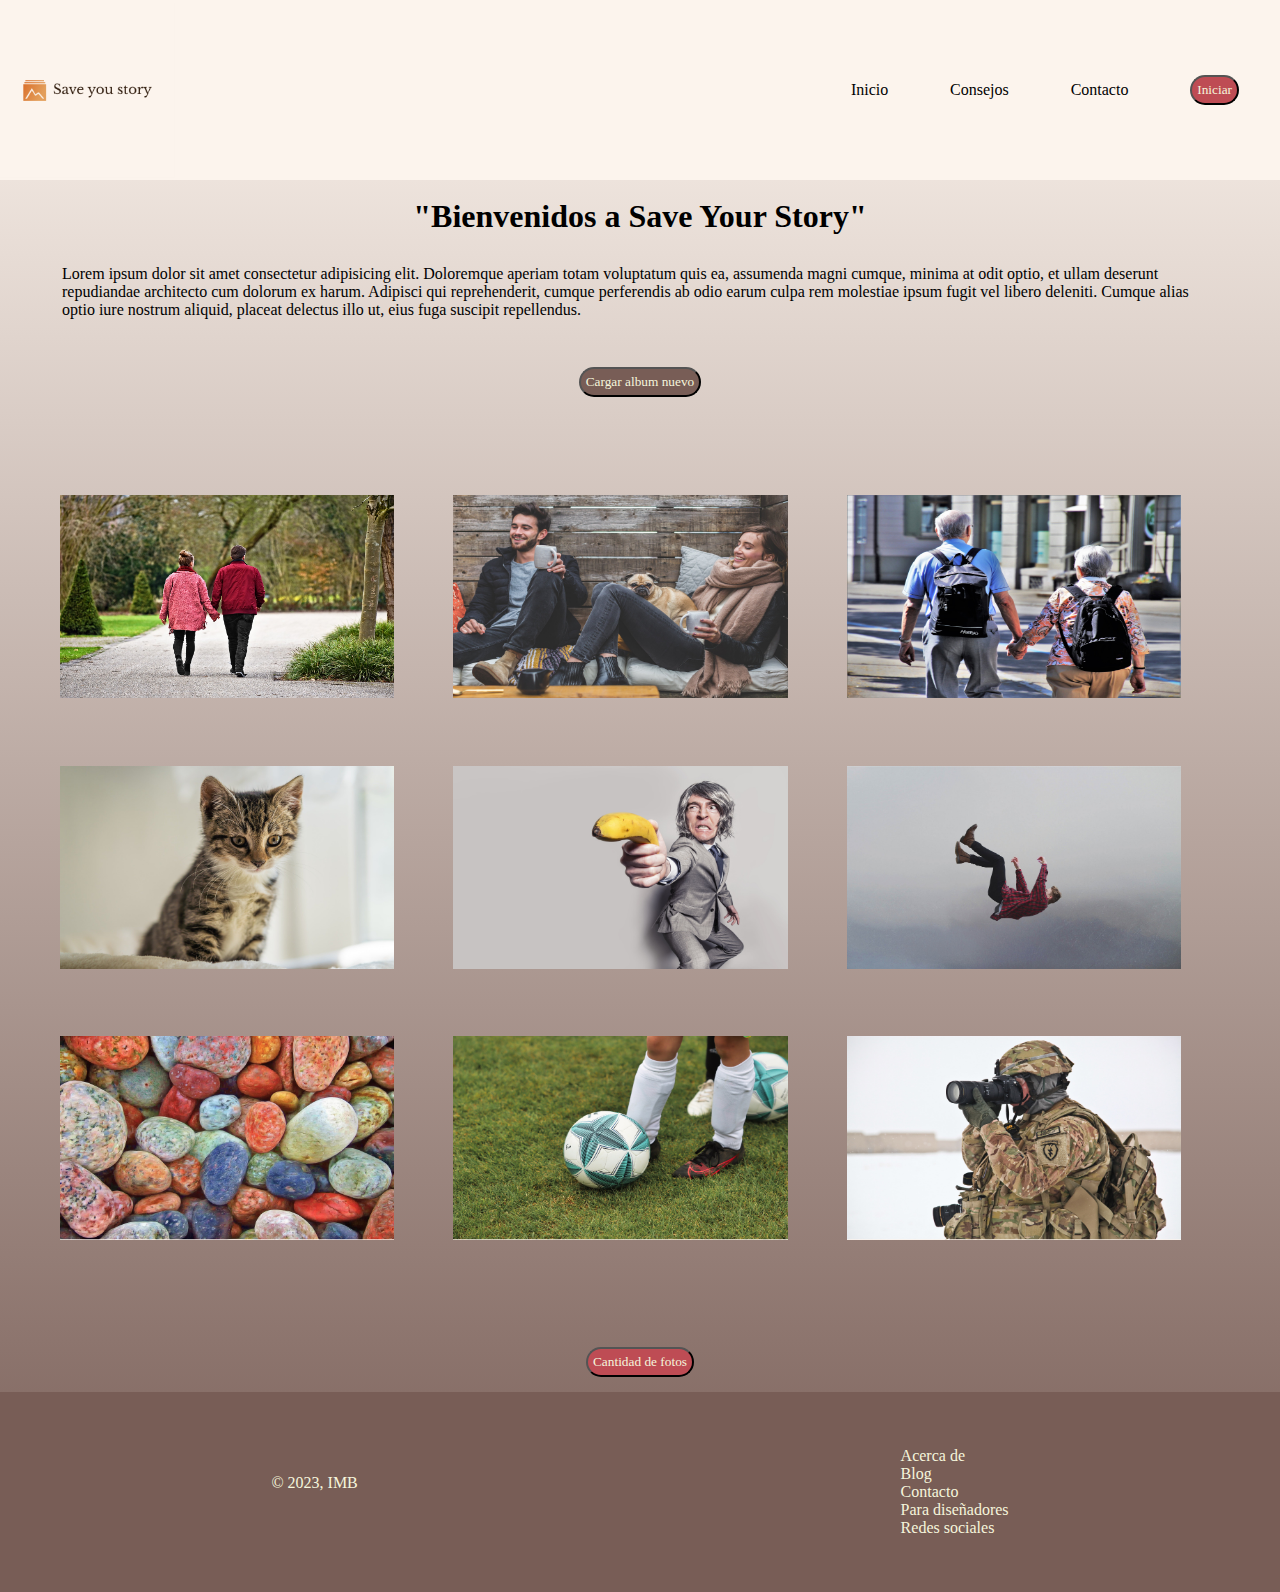
<file: index.html>
<!DOCTYPE html>
<html lang="en">
<head>
    <meta charset="UTF-8">
    <meta http-equiv="X-UA-Compatible" content="IE=edge">
    <meta name="viewport" content="width=device-width, initial-scale=1.0">
    <link rel="stylesheet" href="estilos.css">
    <link href="https://cdn.jsdelivr.net/npm/bootstrap@5.3.0/dist/css/bootstrap.min.css" rel="stylesheet" integrity="sha384-9ndCyUaIbzAi2FUVXJi0CjmCapSmO7SnpJef0486qhLnuZ2cdeRhO02iuK6FUUVM" crossorigin="anonymous">
    <script src="https://cdn.jsdelivr.net/npm/bootstrap@5.3.0/dist/js/bootstrap.bundle.min.js" integrity="sha384-geWF76RCwLtnZ8qwWowPQNguL3RmwHVBC9FhGdlKrxdiJJigb/j/68SIy3Te4Bkz" crossorigin="anonymous"></script>
    <title>Save Your Story</title>
    <script src="main.js"></script>
</head>
<body>
<!-- En el header colocaremos el logo con un hipervínculo para que funcione como atajo al inicio -->
<header>
    <div class="logo">
    <a href="index.html">
        <img src="img/logo.png" alt="logo" class="img-logo">
    </a>
    </div>
    <nav class="navBar">
        <th class="lista-paginas">
            <li class="paginas">
                <a href="index.html" class="linkNav">Inicio</a>
            </li>
            <li class="paginas">
                <a href="consejos.html" class="linkNav">Consejos</a>
            </li>
            <li class="paginas">
                <a href="contacto.html" class="linkNav">Contacto</a>
            </li>
            <!--<a href="login.html"><button class="sesion">Inicia  r sesion</button></a>-->
            <button id="abrir" class="sesion" onclick="abrirPopup()">Iniciar</button>
        </th>
    </nav> 
</header>
<div class="loginContenedor" id="miPopup" class="popup">
    <div class="popup-contenido">
    <span class="cerrar" onclick="cerrarPopup()">X</span>
    <form action="login.php" method="post">
        <table class="tablaLogin">
            <tr><td><p>Iniciar Sesion</p></td></tr>
            <tr><td><label for="">Usuario</label></td></tr>
            <tr><td><input type="text" name="usuario" id="usuario" class="inputLogin"></td></tr>
            <tr><td><label for="">Contraseña</label></td></tr>
            <tr><td><input type="password" name="contraseña" id="contraseña" class="inputLogin"></td></tr>
            <button>Enviar</button>
        </table>
    </form>
    </div>
</div>
<br>
    <!-- Título de presentación -->
    <h1>"Bienvenidos a Save Your Story"</h1>
    <br>
    <div class="Parrafo1">
        <p>Lorem ipsum dolor sit amet consectetur adipisicing elit. Doloremque aperiam totam voluptatum quis ea, assumenda magni cumque, minima at odit optio, et ullam deserunt repudiandae architecto cum dolorum ex harum.
        Adipisci qui reprehenderit, cumque perferendis ab odio earum culpa rem molestiae ipsum fugit vel libero deleniti. Cumque alias optio iure nostrum aliquid, placeat delectus illo ut, eius fuga suscipit repellendus.</p>
    </div>
    <br>
    <div class="container" id="cont">
        <h3>Cuantas fotos desea cargar</h3>
        <span id="valor">0</span>
        <button class="boton disminuir">Disminuir</button>
        <button class="boton resetear">Resetear</button>
        <button class="boton aumentar">Aumentar</button>
    </div>
    <br>
    <section class="botones">
        <button class="album" onclick="abrirContador()">Cargar album nuevo</button>
    </section>
    <div class="container" id="cont">
        <h3>Cuantas fotos desea cargar</h3>
        <span id="valor">0</span>
        <button class="boton disminuir">Disminuir</button>
        <button class="boton resetear">Resetear</button>
        <button class="boton aumentar">Aumentar</button>
    </div>
    <br>    
    <!-- Grid de presentación de las carpetas creadas por el usuario -->
    <section class="grid">
        <div class="grid-imagen">
            <img src="img/girl-3288623_1280.jpg" alt="carpeta1" height="100%" width="100%" class="foto">
        </div>
        <div class="grid-imagen">
            <img src="img/man-2425121_1920.jpg" alt="carpeta2" height="100%" width="100%" class="foto">
        </div>
        <div class="grid-imagen">
            <img src="img/senior-3336451_1920.jpg" alt=carpeta3" height="100%" width="100%" class="foto">
        </div>
        <div class="grid-imagen">
            <img src="img/cat-8048688_1920.jpg" alt="carpeta4" height="100%" width="100%" class="foto">
        </div>
        <div class="grid-imagen">
            <img src="img/suit-673697_1920.jpg" alt="carpeta5" height="100%" width="100%" class="foto">
        </div>
        <div class="grid-imagen">
            <img src="img/man-1838330_1920.jpg" alt="carpeta6" height="100%" width="100%" class="foto">
        </div>
        <div class="grid-imagen">
            <img src="img/stones-167089_1920.jpg" alt="carpeta7" height="100%" width="100%" class="foto">
        </div>
        <div class="grid-imagen">
            <img src="img/ball-8048205_1920.jpg" alt="carpeta8" height="100%" width="100%" class="foto">
        </div>
        <div class="grid-imagen">
            <img src="img/army-60701_1920.jpg" alt="carpeta9" height="100%" width="100%" class="foto">
        </div>
    </section>
<!-- Contador de fotos-->
<div class="contador-de-fotos">
    <button onclick="contarFotos()" class="boton-contador">Cantidad de fotos</button>
</div>
<!-- Footer con info adicional de la pagina -->
<footer>
    <div class="logo-footer">
        <p>© 2023, IMB</p>
        <br>
        <p></p>
    </div>
    <div class="listaFooter">
        <th>
            <li>
                <a href="" class="link-footer">Acerca de</a>
            </li>
            <li>
                <a href="" class="link-footer">Blog</a>
            </li>
            <li>
                <a href="" class="link-footer">Contacto</a>
            </li>
            <li>
                <a href="" class="link-footer">Para diseñadores</a>
            </li>
            <li>
                <a href="" class="link-footer">Redes sociales</a>
            </li>
        </th>
    </div>
</footer>
</body>
</html>
</file>
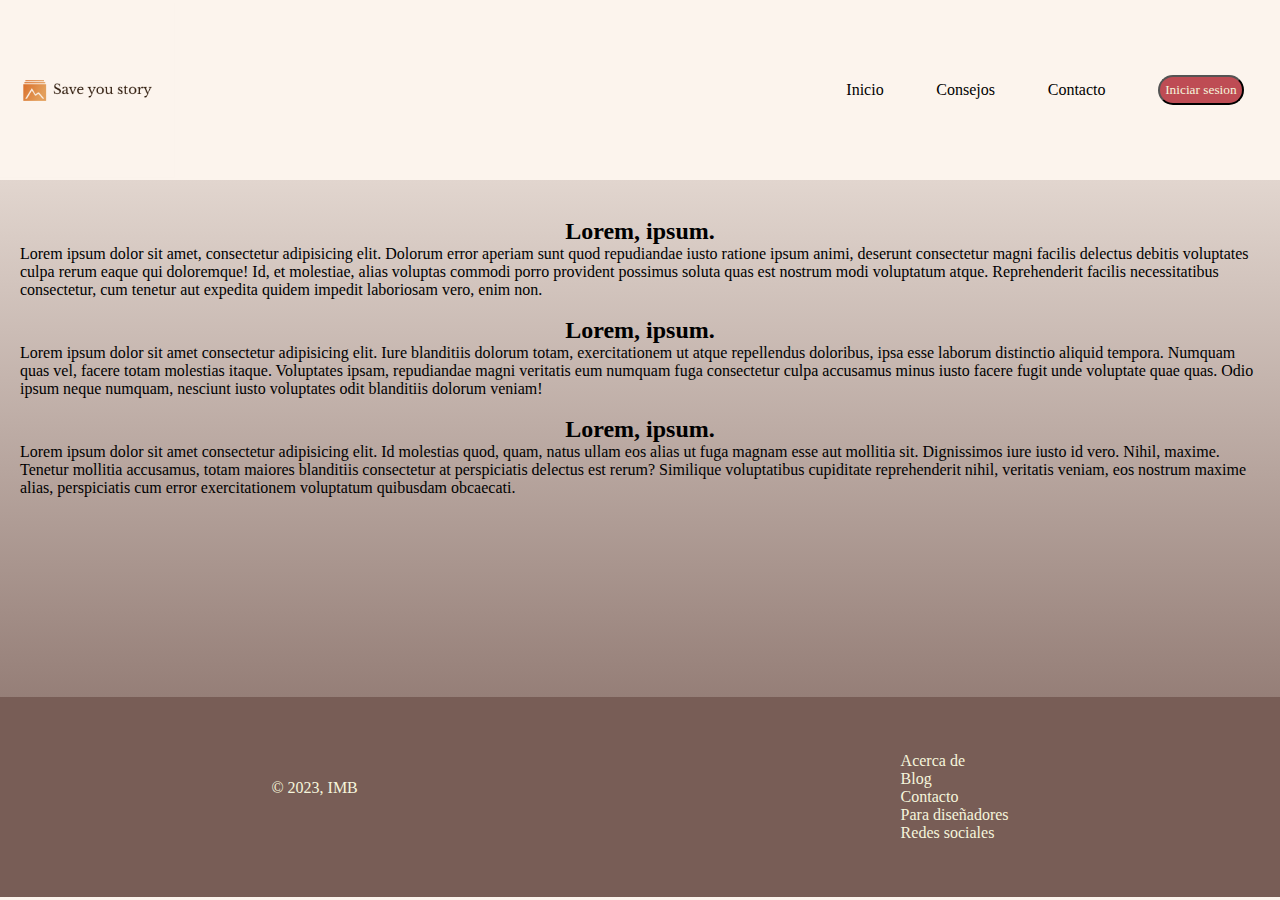
<file: consejos.html>
<!DOCTYPE html>
<html lang="en">
<head>
    <meta charset="UTF-8">
    <meta http-equiv="X-UA-Compatible" content="IE=edge">
    <meta name="viewport" content="width=device-width, initial-scale=1.0">
    <link rel="stylesheet" href="estilos.css">
    <link href="https://cdn.jsdelivr.net/npm/bootstrap@5.3.0/dist/css/bootstrap.min.css" rel="stylesheet" integrity="sha384-9ndCyUaIbzAi2FUVXJi0CjmCapSmO7SnpJef0486qhLnuZ2cdeRhO02iuK6FUUVM" crossorigin="anonymous">
    <script src="https://cdn.jsdelivr.net/npm/bootstrap@5.3.0/dist/js/bootstrap.bundle.min.js" integrity="sha384-geWF76RCwLtnZ8qwWowPQNguL3RmwHVBC9FhGdlKrxdiJJigb/j/68SIy3Te4Bkz" crossorigin="anonymous"></script>
    <title>Save Your Story</title>
    <link rel="icon" href="img/WhatsApp Image 2023-06-19 at 22.02.16 (1).ico">
</head>
<body>
<!-- En el header colocaremos el logo con un hipervínculo para que funcione como atajo al inicio -->
<header>
    <div class="logo">
    <a href="index.html">
        <img src="img/logo.png" alt="logo" class="img-logo">
    </a>
    </div>
    <nav class="navBar">
        <th class="lista-paginas">
            <li class="paginas">
                <a href="index.html" class="linkNav">Inicio</a>
            </li>
            <li class="paginas">
                <a href="consejos.html" class="linkNav">Consejos</a>
            </li>
            <li class="paginas">
                <a href="contacto.html" class="linkNav">Contacto</a>
            </li>
            <a href="login.html"><button class="sesion">Iniciar sesion</button></a>
        </th>
    </nav>
</header>
<br>
<!-- aca creamos un apartado de consejos sobre fotografía que rellenamos con lorem para dar una idea a lo que sera en un futuro -->
<div class="consejos">
    <h2>Lorem, ipsum.</h2>
    <p>Lorem ipsum dolor sit amet, consectetur adipisicing elit. Dolorum error aperiam sunt quod repudiandae iusto ratione ipsum animi, deserunt consectetur magni facilis delectus debitis voluptates culpa rerum eaque qui doloremque!
    Id, et molestiae, alias voluptas commodi porro provident possimus soluta quas est nostrum modi voluptatum atque. Reprehenderit facilis necessitatibus consectetur, cum tenetur aut expedita quidem impedit laboriosam vero, enim non.</p>
    <br>
    <h2>Lorem, ipsum.</h2>
    <p>Lorem ipsum dolor sit amet consectetur adipisicing elit. Iure blanditiis dolorum totam, exercitationem ut atque repellendus doloribus, ipsa esse laborum distinctio aliquid tempora. Numquam quas vel, facere totam molestias itaque.
    Voluptates ipsam, repudiandae magni veritatis eum numquam fuga consectetur culpa accusamus minus iusto facere fugit unde voluptate quae quas. Odio ipsum neque numquam, nesciunt iusto voluptates odit blanditiis dolorum veniam!</p>
    <br>
    <h2>Lorem, ipsum.</h2>
    <p class="parrafo-prueba">Lorem ipsum dolor sit amet consectetur adipisicing elit. Id molestias quod, quam, natus ullam eos alias ut fuga magnam esse aut mollitia sit. Dignissimos iure iusto id vero. Nihil, maxime.
    Tenetur mollitia accusamus, totam maiores blanditiis consectetur at perspiciatis delectus est rerum? Similique voluptatibus cupiditate reprehenderit nihil, veritatis veniam, eos nostrum maxime alias, perspiciatis cum error exercitationem voluptatum quibusdam obcaecati.
    </p>
</div>

<footer>
    <div class="logo-footer">
        <p>© 2023, IMB</p>
        <br>
        <p></p>
    </div>
    <div class="listaFooter">
        <th>
            <li>
                <a href="" class="link-footer">Acerca de</a>
            </li>
            <li>
                <a href="" class="link-footer">Blog</a>
            </li>
            <li>
                <a href="" class="link-footer">Contacto</a>
            </li>
            <li>
                <a href="" class="link-footer">Para diseñadores</a>
            </li>
            <li>
                <a href="" class="link-footer">Redes sociales</a>
            </li>
        </th>
    </div>
</footer>
</body>
</file>
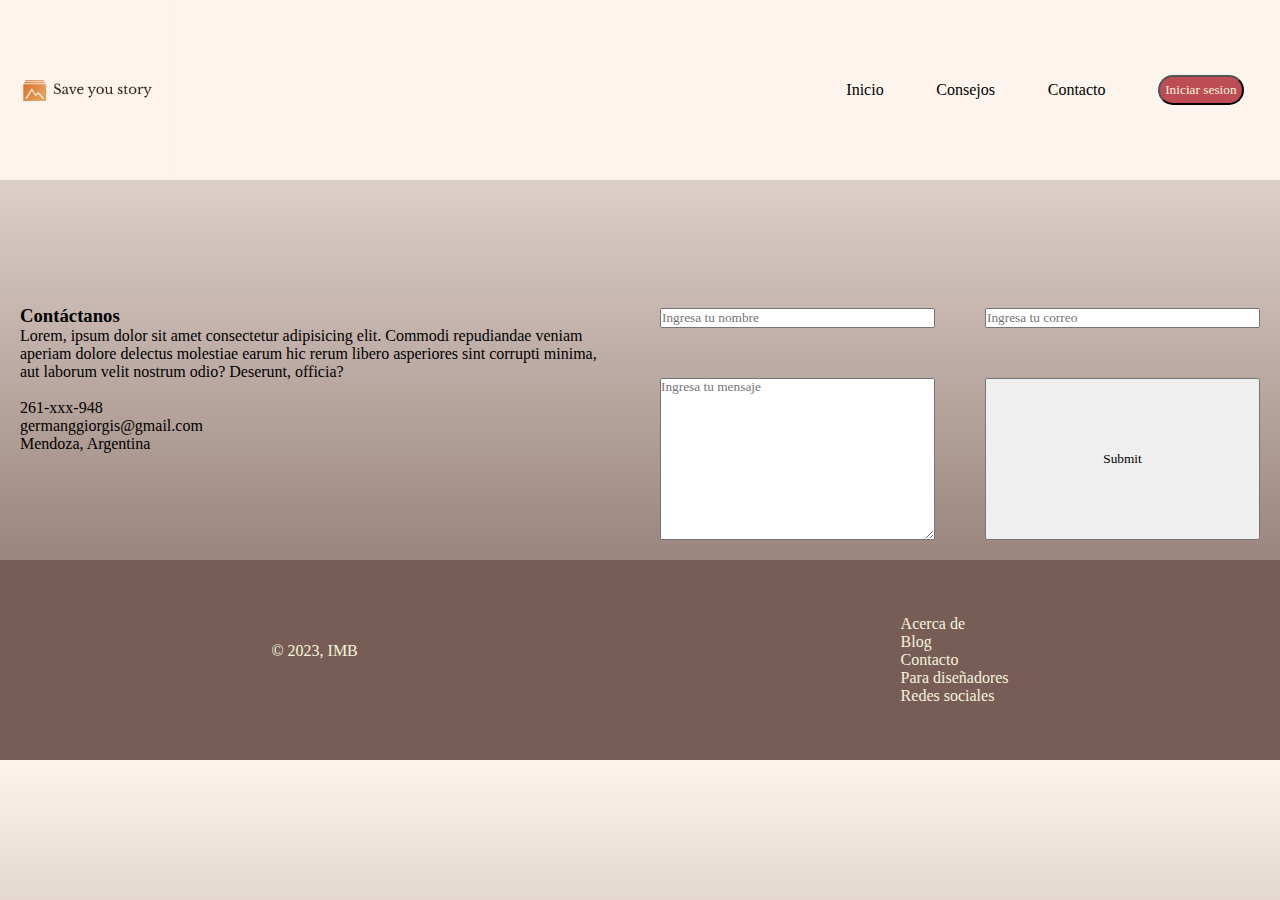
<file: contacto.html>
<!DOCTYPE html>
<html lang="en">
<head>
    <meta charset="UTF-8">
    <meta http-equiv="X-UA-Compatible" content="IE=edge">
    <meta name="viewport" content="width=device-width, initial-scale=1.0">
    <link rel="stylesheet" href="estilos.css">
    <link href="https://cdn.jsdelivr.net/npm/bootstrap@5.3.0/dist/css/bootstrap.min.css" rel="stylesheet" integrity="sha384-9ndCyUaIbzAi2FUVXJi0CjmCapSmO7SnpJef0486qhLnuZ2cdeRhO02iuK6FUUVM" crossorigin="anonymous">
    <script src="https://cdn.jsdelivr.net/npm/bootstrap@5.3.0/dist/js/bootstrap.bundle.min.js" integrity="sha384-geWF76RCwLtnZ8qwWowPQNguL3RmwHVBC9FhGdlKrxdiJJigb/j/68SIy3Te4Bkz" crossorigin="anonymous"></script>
    <title>Save Your Story</title>
    <link rel="icon" href="img/WhatsApp Image 2023-06-19 at 22.02.16 (1).ico">
</head>
<body>
<!-- En el header colocaremos el logo con un hipervínculo para que funcione como atajo al inicio -->
<header>
    <div class="logo">
    <a href="index.html">
        <img src="img/logo.png" alt="logo" class="img-logo">
    </a>
    </div>
    <nav class="navBar">
        <th class="lista-paginas">
            <li class="paginas">
                <a href="index.html" class="linkNav">Inicio</a>
            </li>
            <li class="paginas">
                <a href="consejos.html" class="linkNav">Consejos</a>
            </li>
            <li class="paginas">
                <a href="contacto.html" class="linkNav">Contacto</a>
            </li>
            <a href="login.html"><button class="sesion">Iniciar sesion</button></a>
        </th>
    </nav>
</header>
<br>
<!-- Aca dividimos la pantalla en una info de contacto y en un formulario para poder tener una base de datos de las consultas de los usuarios -->
<div class="contacto">
    <div class="info">
        <h3>Contáctanos</h3>
        <p>Lorem, ipsum dolor sit amet consectetur adipisicing elit. Commodi repudiandae veniam aperiam dolore delectus molestiae earum hic rerum libero asperiores sint corrupti minima, aut laborum velit nostrum odio? Deserunt, officia?</p>
        <br>
        <p>261-xxx-948</p>
        <p>germanggiorgis@gmail.com</p>
        <p>Mendoza, Argentina</p>
    </div>
<!-- No logramos modificar los tamaños de los input para que queden cada uno con su tamaño -->
    <div class="formulario">
        <form action="#" autocomplete="off">
            <input type="text" name="" id="" placeholder="Ingresa tu nombre" class="inpt">
            <input type="email" name="email" placeholder="Ingresa tu correo" class="inpt">
            <textarea name="mensaje" id="" cols="30" rows="10" placeholder="Ingresa tu mensaje"></textarea>
            <input type="submit" name="enviar" class="btn-enviar">
        </form>
    </div>
</div>
<footer>
    <div class="logo-footer">
        <p>© 2023, IMB</p>
        <br>
        <p></p>
    </div>
    <div class="listaFooter">
        <th>
            <li>
                <a href="" class="link-footer">Acerca de</a>
            </li>
            <li>
                <a href="" class="link-footer">Blog</a>
            </li>
            <li>
                <a href="" class="link-footer">Contacto</a>
            </li>
            <li>
                <a href="" class="link-footer">Para diseñadores</a>
            </li>
            <li>
                <a href="" class="link-footer">Redes sociales</a>
            </li>
        </th>
    </div>
</footer>
</body>
</file>
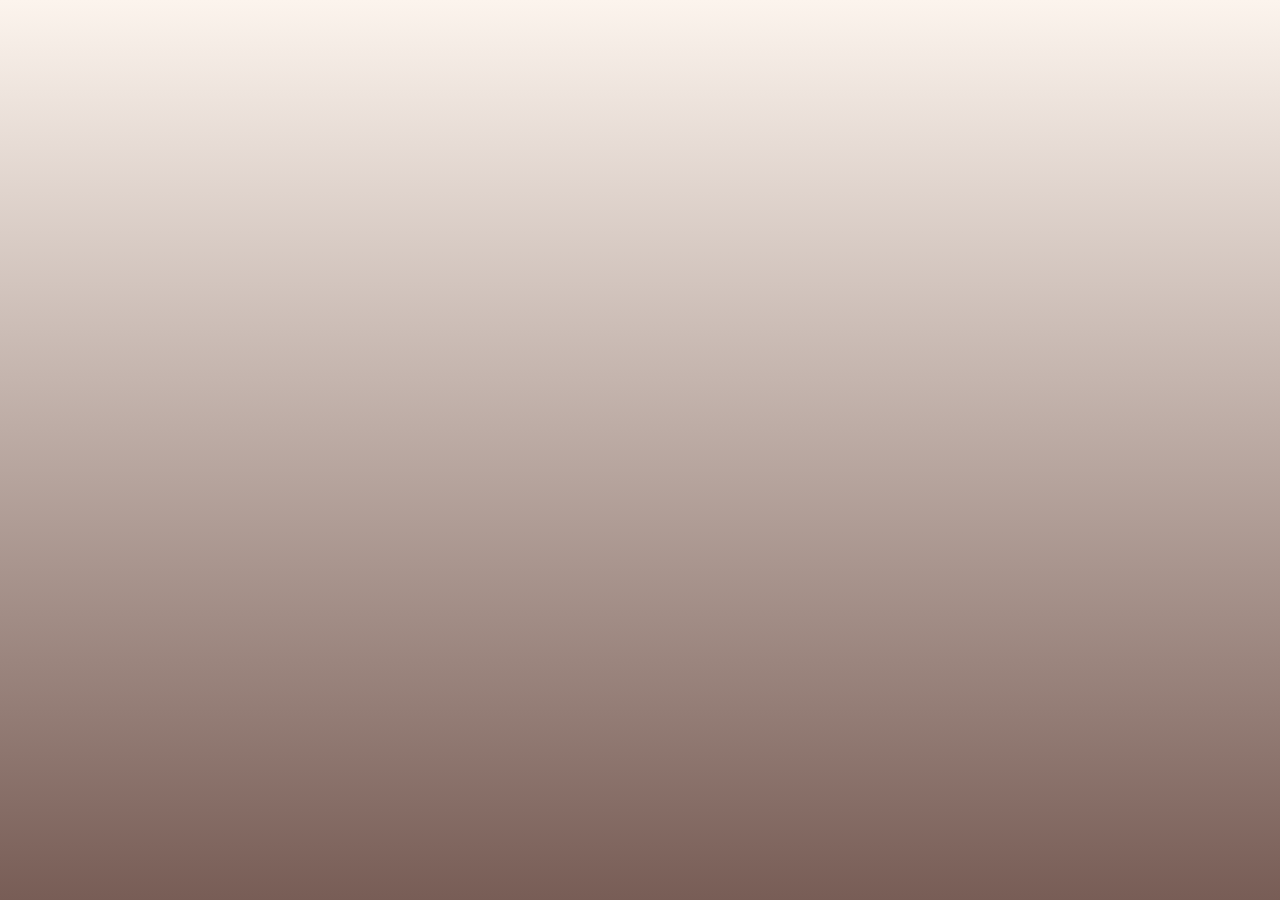
<file: login.html>
<!DOCTYPE html>
<html lang="en">
<head>
    <meta charset="UTF-8">
    <meta http-equiv="X-UA-Compatible" content="IE=edge">
    <meta name="viewport" content="width=device-width, initial-scale=1.0">
    <link rel="stylesheet" href="estilos.css">
    <link href="https://cdn.jsdelivr.net/npm/bootstrap@5.3.0/dist/css/bootstrap.min.css" rel="stylesheet" integrity="sha384-9ndCyUaIbzAi2FUVXJi0CjmCapSmO7SnpJef0486qhLnuZ2cdeRhO02iuK6FUUVM" crossorigin="anonymous">
    <script src="https://cdn.jsdelivr.net/npm/bootstrap@5.3.0/dist/js/bootstrap.bundle.min.js" integrity="sha384-geWF76RCwLtnZ8qwWowPQNguL3RmwHVBC9FhGdlKrxdiJJigb/j/68SIy3Te4Bkz" crossorigin="anonymous"></script>
    <title>Save Your Story</title>
    <script src="main.js"></script>
    <title></title>
</head>
<body class="bodyLogin">
<!--<header>
    <div class="logo">
    <a href="index.html">
        <img src="img/logo.png" alt="logo" class="img-logo">
    </a>
    </div>
    <nav class="navBar">
        <th class="lista-paginas">
            <li class="paginas">
                <a href="index.html" class="linkNav">Inicio</a>
            </li>
            <li class="paginas">
                <a href="consejos.html" class="linkNav">Consejos</a>
            </li>
            <li class="paginas">
                <a href="contacto.html" class="linkNav">Contacto</a>
            </li>
            <a href="login.html"><button class="sesion">Iniciar sesion</button></a>
        </th>
    </nav>
</header>
<br>-->
<div class="loginContenedor" id="miPopup" class="popup">
    <div class="popup-contenido">
    <span class="cerrar" onclick="cerrarPopup()">X</span>
    <form action="login.php" method="post">
        <table class="tablaLogin">
            <tr><td><p>Iniciar Sesion</p></td></tr>
            <tr><td><label for="">Usuario</label></td></tr>
            <tr><td><input type="text" name="usuario" id="usuario" class="inputLogin"></td></tr>
            <tr><td><label for="">Contraseña</label></td></tr>
            <tr><td><input type="password" name="contraseña" id="contraseña" class="inputLogin"></td></tr>
            <button>Enviar</button>
        </table>
    </form>
    </div>
</div>
</body>
</html>
</file>
<file: estilos.css>
/* Modificador universal */
*{
    margin: 0px;
    padding: 0px;
    font-family: Cambria, Cochin, Georgia, Times, 'Times New Roman', serif;
}

td{
    align-items: center;
    -ms-grid-row-span: 5;
}

/* Estilos del Popup*/

.popup{
    
    position: fixed;
    z-index: 1;
    left: 0;
    top: 0;
    width: 100%;
    height: 100%;
    overflow: auto;
    background-color: rgb(0, 0, 0);
    background-color: rgba(0, 0, 0, 0.4);
}

.popup-contenido{
    background-color: rgba(0, 0, 0, 0.1);
    margin: 15% auto;
    padding: 20px;
    border: 1px solid #888;
    width: 80%;
}

.cerrar{
    color: #aaa;
    float: right;
    font-size: 28px;
    font-weight: bold;
}

.cerrar:hover,.cerrar:focus{
    color: black;
    text-decoration: none;
    cursor: pointer;
}

/* css universales para las 3 paginas */

body{
    background: linear-gradient(
        #FCF4ED,
        #785d56
    );
}

/* Estilos del login*/


.bodyLogin{
    background: linear-gradient(
        #FCF4ED,
        #785d56
    );
    height: 100vh;
}

header{
    display: flex;
    align-items: center;
    justify-content: space-between;
    height: 180px;
    background-color: #FCF4ED;
}


.linkNav{
    text-decoration: none;
    color:black;
}

.logo{
    width: 175px;
    height: 175px;
}

.img-logo{
    width: 175px;
    height: 175px;
}

.sesion{
    padding: 5px;
    border-radius: 5cm;
    background-color: #be4c54;
    color: beige;
}

.navBar{
    width: 450px;
    list-style: none;
    display: flex;
    align-items: center;
    justify-content: space-around;
    background-color: #FCF4ED;
    margin: 5px;
    padding: 5px;
}

h1{
    text-align: center;
    display: flex;
    align-items: center;
    justify-content: center;
}

footer{
    height: 200px;
    background-color: #785d56;
    display: flex;
    align-items: center;
    justify-content: space-around;
    list-style-type: none;
    color: beige;
}

.link-footer{
    color: beige;
    text-decoration: none;
}

/* modificaciones particulares de la pagina INDEX.HTML */

.container{
    display: none;
    flex-direction: column;
    justify-content: center;
    align-items: center;
    height: 50vh;
    color: #fff;
    margin-bottom: 15px;
}

#valor{
    font-size: 5em;
}

.boton{
    border-radius: 20px;
    border: none;
    cursor: pointer;
    padding: 5px;
    border-radius: 5cm;
    background-color: #be4c54;
    color: beige;
    margin-left: 20px;
}


.botones{
    display: flex;
    justify-content: center;
    align-items: center;
    margin-bottom: 20px;
}

.album{
    padding: 5px;
    border-radius: 5cm;
    background-color: #785d56;
    color: beige;
}

.grid{
    display: grid;
    grid-template-columns: 1fr 1fr 1fr;
    grid-template-rows: 1fr 1fr 1fr;
    margin: 50px;
    justify-content: space-around;
}

.grid-imagen{
    height: 75%;
    width: 85%;
    display: flex;
    align-items: center;
    justify-content: center;
    margin: 10px;
    cursor: pointer;
    position: relative;
    background-position: center;
    overflow: hidden;
}

.grid-imagen:hover::after{
    transform: translateY(0);
}

.grid-imagen::after{
    content: "Opciones";
    font-size: 2rem;
    color: black;
    background-color: rgba(252, 244, 237, 0.75);
    position: absolute;
    inset: 0;
    display: grid;
    place-items: center;
    transform: translateY(100%);
    transition: transform .3s;
}

/* modificaciones particulares de la pagina CONSEJOS.HTML */

h2{
    display: flex;
    text-align: center;
    align-items: center;
    justify-content: center;
}

.Parrafo1{
    display: flex;
    margin-left: 50px;
    margin-right: 50px;
    padding: 12px;
}

.consejos{
    margin: 20px;
}

.parrafo-prueba{
    margin-bottom: 200px;
}

.contador-de-fotos{
    display: flex;
    justify-content: center;
    align-items: center;
    margin-bottom: 15px;
    
}

.boton-contador{
    padding: 5px;
    border-radius: 5cm;
    background-color: #be4c54;
    color: beige;
}

/* modificaciones particulares de la pagina CONTACTO.HTML */

.contacto{
    display: flex;
    align-items: center;
    justify-content: center;
}

.info{
    width: 50%;
    padding: 20px;
}

.formulario{
    width: 50%;
    padding: 20px;
}

form{
    display: grid;
    grid-template-columns: repeat(2,1fr);
    grid-gap: 50px;
    margin-top: 90px;
}

/* Estilos de la pagina Login */

.loginContenedor{
    display: none;
    justify-content: center;
    align-items: center;

}

.tablaLogin{
    border: 2px, solid, #be4c54;
    display: flex;
    justify-content: center;
    align-items: center;
    gap: 100%;
}


label{
    font-weight: bold;
    font-family: Cambria, Cochin, Georgia, Times, 'Times New Roman', serif;
    font-size: 14px;
}

.inputLogin{
    padding: 8px 10px;
    border-radius: 5px;

}

.buttonLogin{
    padding: 8 10px;
    border: solid;
    border-radius: 10px;
    cursor: pointer;
    margin-top: 10px;
}
</file>
